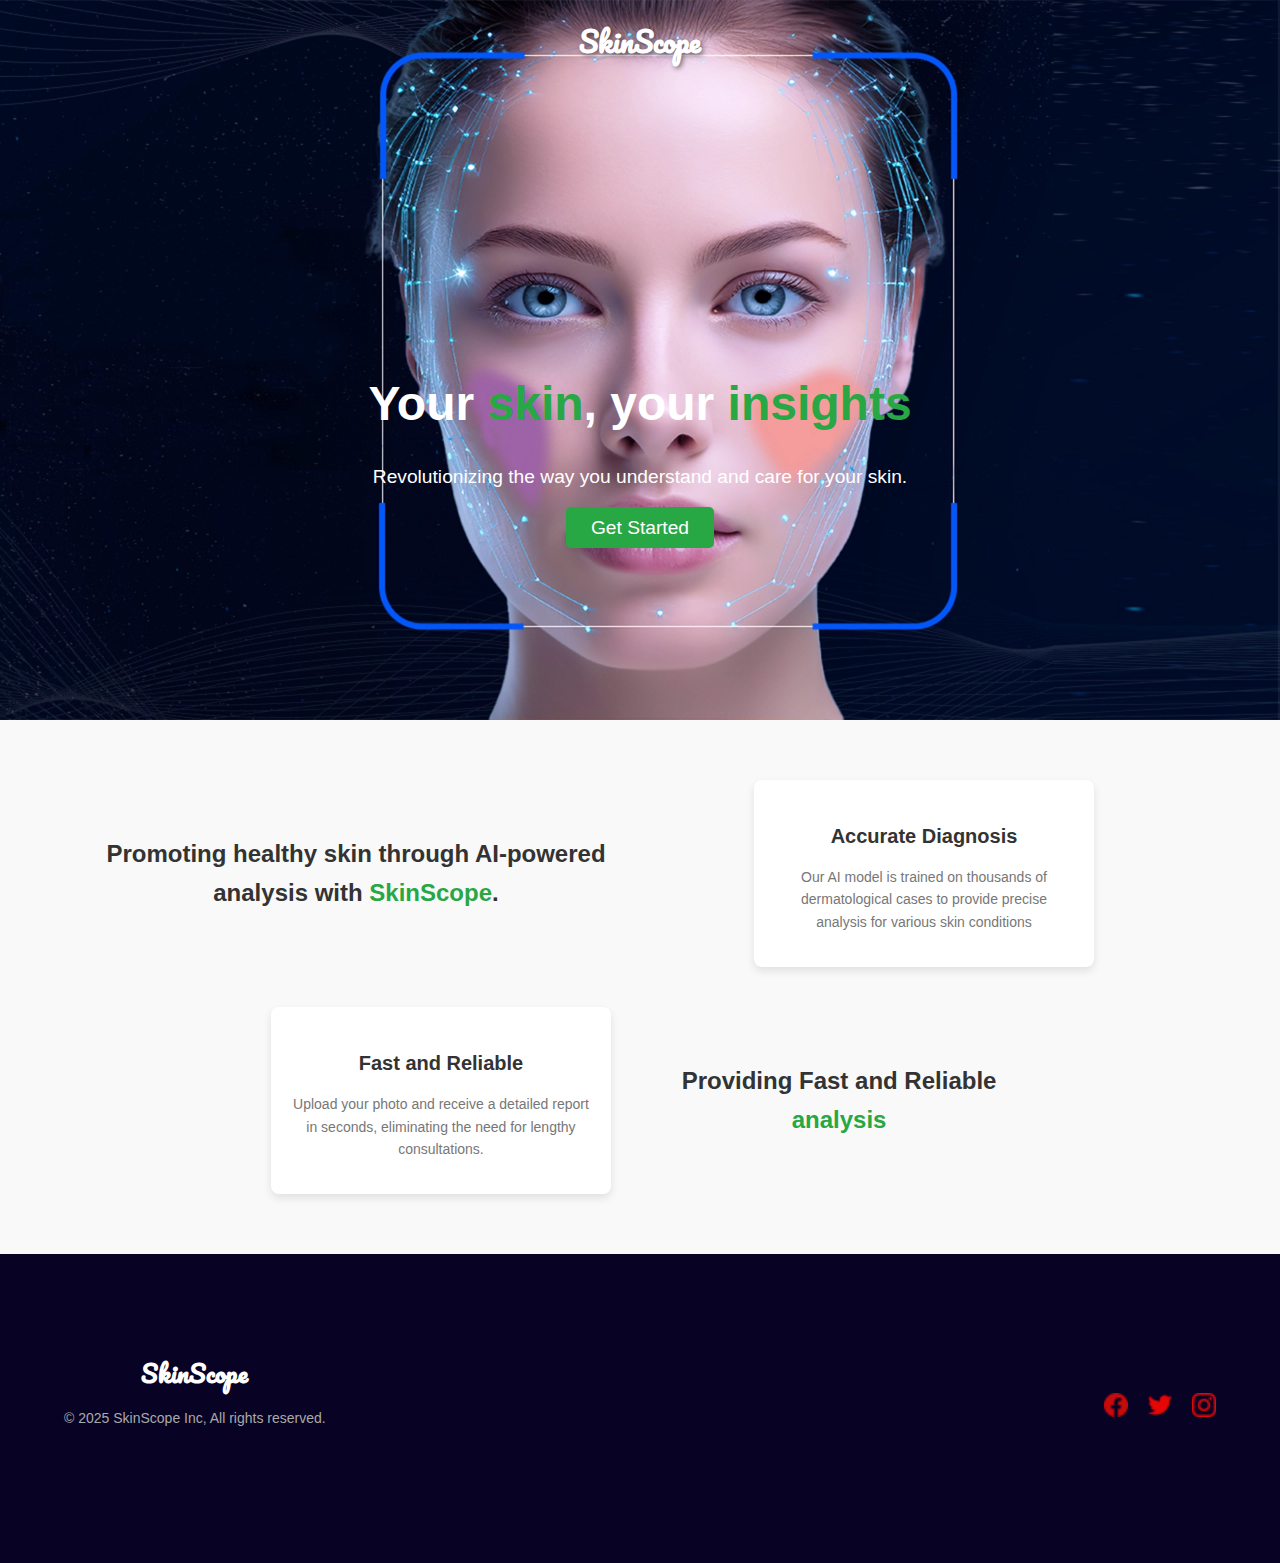
<file: index.html>
<!DOCTYPE html>
<html lang="en">
<head>
    <meta charset="UTF-8">
    <meta name="viewport" content="width=device-width, initial-scale=1.0">
    <title>Main Page</title>
    <link rel="stylesheet" href="public/css/style.css">
    <link href="https://fonts.googleapis.com/css2?family=Pacifico&display=swap" rel="stylesheet">
    <link rel='stylesheet' href='https://cdn-uicons.flaticon.com/2.6.0/uicons-regular-rounded/css/uicons-regular-rounded.css'>
    <link rel='stylesheet' href='https://cdn-uicons.flaticon.com/2.6.0/uicons-thin-straight/css/uicons-thin-straight.css'>
</head>
<body>
    <!-- Header -->
    <header class="header">
        <div class="logo-container">
            <h1 class="logo">SkinScope</h1>
        </div>
        <div class="hero-content">
            <h2>Your <span class="highlight">skin</span>, your <span class="highlight">insights</span></h2>
            <p>Revolutionizing the way you understand and care for your skin.</p>
            <a href="upload.html" class="button primary">Get Started</a>
        </div>
    </header>
    
  
  <section class="features">
    <div class="container">
        <!-- First Row -->
        <div class="row">
            <div class="text">
                <h2>Promoting healthy skin through AI-powered analysis with <span class="highlight">SkinScope</span>.</h2>
            </div>

            <div class="table">
                <div class="feature-card">
                  <i class="fi fi-rr-analyse" style="font-size: 50px; color: #28a745;"></i>
                    <h3>Accurate Diagnosis</h3>
                    <p>Our AI model is trained on thousands of dermatological cases to provide precise analysis for various skin conditions</p>
                </div>
            </div>
        </div>

        <!-- Second Row -->
        <div class="row">
            <div class="table">
                <div class="feature-card">
                  <i class="fi fi-ts-clock" style="font-size: 50px; color: #28a745;"></i>
                    <h3>Fast and Reliable</h3>
                    <p>Upload your photo and receive a detailed report in seconds, eliminating the need for lengthy consultations.</p>
                </div>
            </div>
            <div class="text">
                <h2>Providing Fast and Reliable  <span class="highlight">analysis</span></h2>
            </div>
        </div>
    </div>
</section>


    
    <!-- Footer -->
    <footer class="footer">
      <div class="container">
          <div class="footer-top">
              <h1 class="footer-logo">SkinScope</h1>
              <p>© 2025 SkinScope Inc, All rights reserved.</p>
          </div>
          <div class="footer-links">
             
            
          </div>
          <div class="footer-social">
              <a href="#"><img src="public/images/facebook (2).png" alt="Facebook"></a>
              <a href="#"><img src="public/images/twitter.png" alt="Twitter"></a>
              <a href="#"><img src="public/images/instagram.png" alt="Instagram"></a>
          </div>
      </div>
  </footer>
  
</body>
</html>
</file>
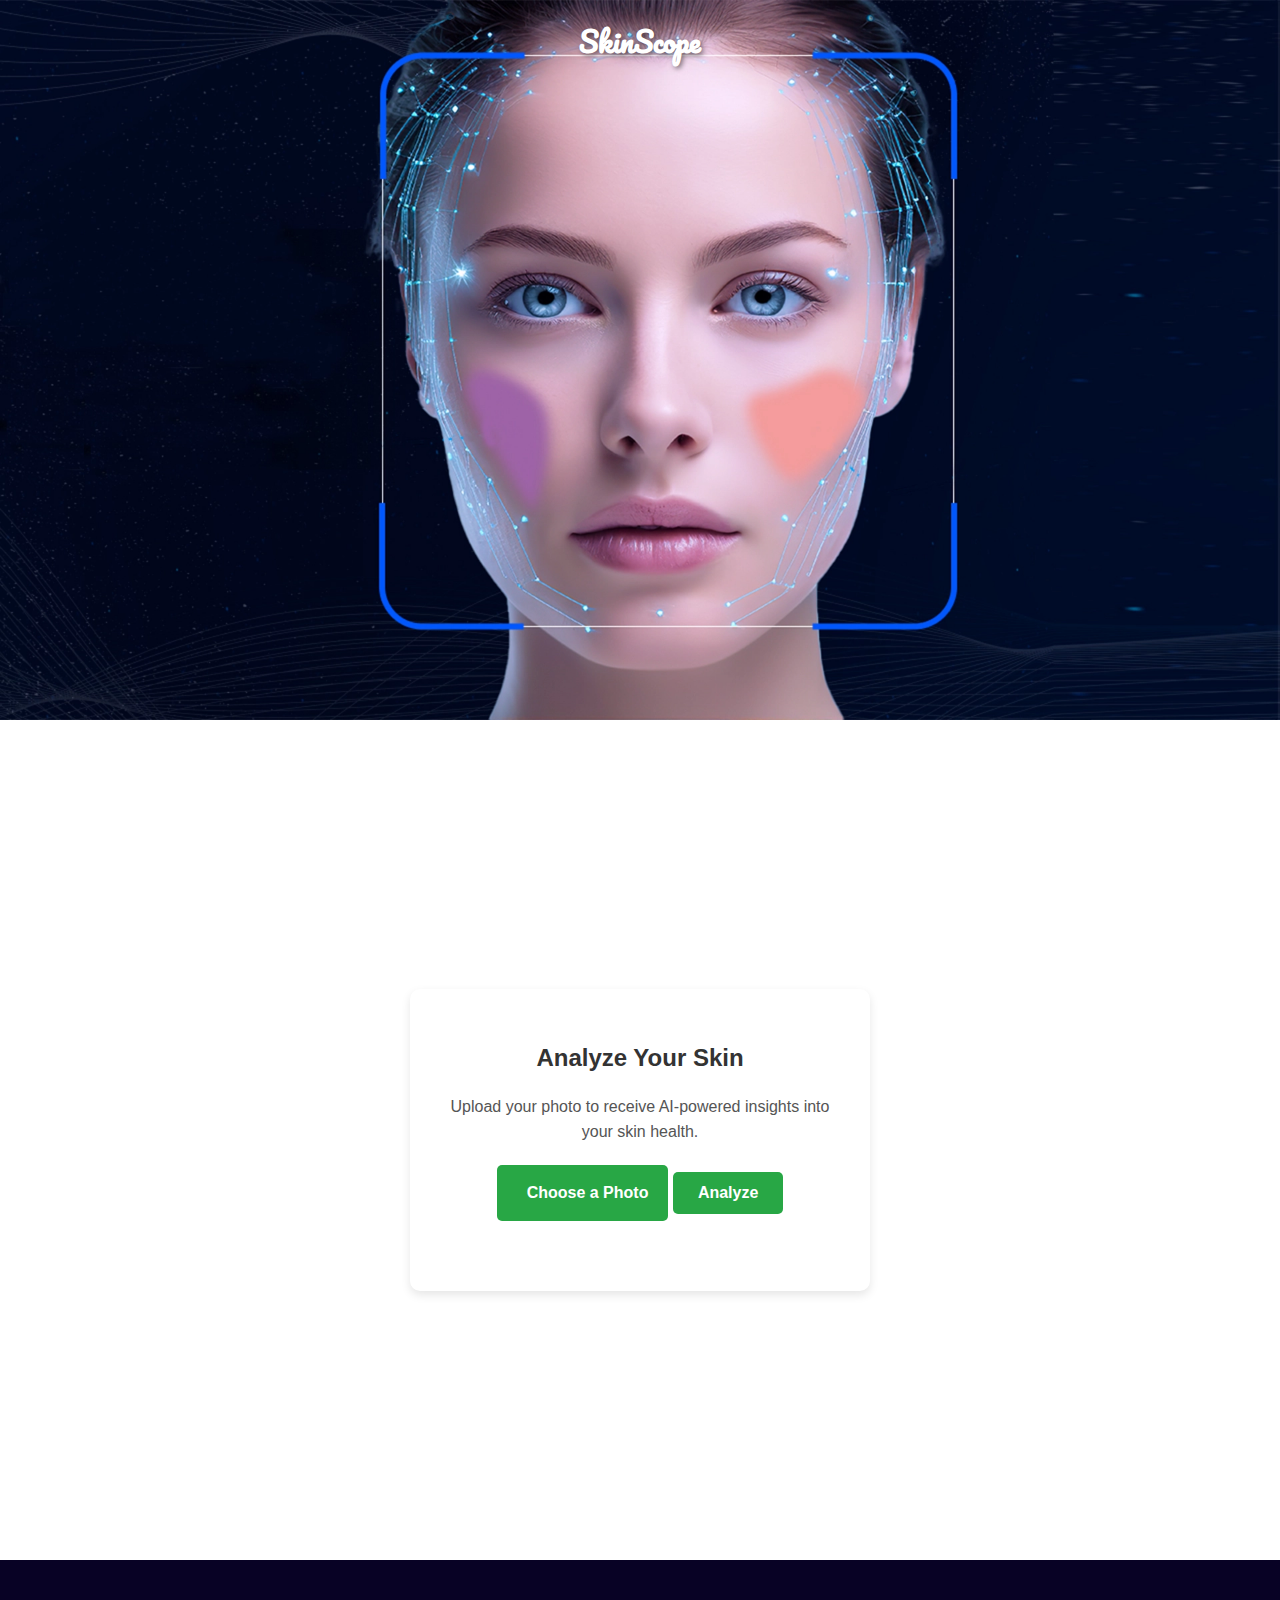
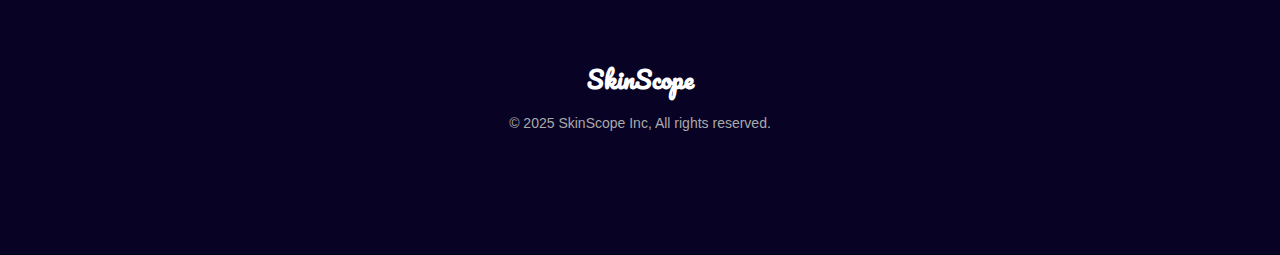
<file: upload.html>
<!DOCTYPE html>
<html lang="en">
<head>
    <meta charset="UTF-8">
    <meta name="viewport" content="width=device-width, initial-scale=1.0">
    <title>Upload Your Photo</title>
    <link rel="stylesheet" href="public/css/style.css">
    <link href="https://fonts.googleapis.com/css2?family=Pacifico&display=swap" rel="stylesheet">
    <link rel='stylesheet' href='https://cdn-uicons.flaticon.com/2.6.0/uicons-regular-rounded/css/uicons-regular-rounded.css'>
    <link rel='stylesheet' href='https://cdn-uicons.flaticon.com/2.6.0/uicons-thin-straight/css/uicons-thin-straight.css'>
</head>
<body>
  <header class="header">
    <div class="logo-container">
      <a href="index.html" class="home-button">
        <img src="public/images/home (1).png" alt="Home" class="home-icon">
    </a>
        <h1 class="logo">SkinScope</h1>
    </div>
</header>

    <main class="main">
        <div class="upload-container">
            <div class="upload-card">
                <h2>Analyze Your Skin</h2>
                <p>Upload your photo to receive AI-powered insights into your skin health.</p>
                <form id="upload-form" enctype="multipart/form-data">
                    <label for="photo-upload" class="upload-label">
                        <i class="fi fi-rr-upload"></i> Choose a Photo
                        <input type="file" id="photo-upload" name="photo" accept="image/*" required hidden>
                    </label>
                    <button type="submit" class="button primary">Analyze</button>
                </form>
                <div id="result" class="result"></div>
            </div>
        </div>
    </main>
    <footer class="footer">
      <div class="footer-top">
        <h1 class="footer-logo">SkinScope</h1>
        <p>© 2025 SkinScope Inc, All rights reserved.</p>
    </div>
    </footer>
    <script src="public/js/upload.js"></script>
</body>
</html>
</file>
<file: public/css/style.css>
/* General Styles */
body {
  margin: 0;
  font-family: Arial, sans-serif;
  color: #333;
  line-height: 1.6;
}

.container {
  width: 90%;
  max-width: 1200px;
  margin: 0 auto;
  display: flex;
  justify-content: space-between;
  align-items: center;
}

/* Header */
.header {
  background: url('../images/HeaderImage.webp') center/cover no-repeat;
  color: #fff;
  height: 80vh;
  display: flex;
  flex-direction: column;
  align-items: center;
  justify-content: center;
  position: relative;
  text-align: center;
}

/* Logo Container */
.logo-container {
  position: absolute;
  top: 20px; /* Adjust to fine-tune distance from the top */
  left: 50%;
  transform: translateX(-50%);
  z-index: 10;
}

.logo {
  font-size: 50px;
  font-weight: bold;
  color: #fff;
  font-family: 'Pacifico', cursive; /* Use a stylish font */
  margin: 0;
  text-shadow: 2px 2px 5px rgba(0, 0, 0, 0.5);
}

/* Hero Content */
.hero-content {
  margin-top: 150px; /* Push content to the vertical center */
}

.hero-content h2 {
  font-size: 3rem;
  font-weight: bold;
  margin-bottom: 10px;
}

.hero-content p {
  font-size: 1.2rem;
  margin-bottom: 20px;
}

.hero-content .button.primary {
  background: #28a745;
  color: #fff;
  padding: 10px 25px;
  border: none;
  border-radius: 5px;
  text-decoration: none;
  font-size: 1.2rem;
  transition: background 0.3s ease;
}

.hero-content .button.primary:hover {
  background: #218838;
}


/* Hero Section */
.hero {
  text-align: center;
  position: relative;
  margin-bottom: 150px;
  margin-left: 50px;
  z-index: 2;
  padding: 20px;

}

.hero h2 {
  font-size: 4rem;
  font-weight: bold;
  margin: 20px 0;
}

.hero p {
  font-size: 1.5rem;
  margin: 10px 0 30px;
  font-weight: 300;
}

.hero .button.primary {
  background: #28a745;
  color: #fff;
  border: none;
  padding: 12px 25px;
  text-decoration: none;
  font-size: 1.2rem;
  border-radius: 5px;
  transition: background 0.3s ease;
}

.hero .button.primary:hover {
  background: #218838;
}


/* Footer */
.footer {
  background: #080225;
  color: #fff;
  padding: 100px 0;
  text-align: center;
  position: relative;
}

.footer .container {
  max-width: 1200px;
  margin: 0 auto;
  padding: 0 20px;
}

.footer-top {
  margin-bottom: 20px;
}

.footer-logo {
  font-family: 'Pacifico', cursive; /* Use the chosen font */
  font-size: 24px;
  font-weight: bold;
  margin: 0;
}

.footer p {
  font-size: 14px;
  color: #aaa;
}

.footer-links {
  display: flex;
  justify-content: center;
  gap: 40px;
  margin-bottom: 20px;
}

.footer-column {
  display: flex;
  flex-direction: column;
  gap: 10px;
}

.footer-column a {
  color: #aaa;
  text-decoration: none;
  font-size: 14px;
  transition: color 0.3s ease;
}

.footer-column a:hover {
  color: #fff;
}

.footer-social {
  display: flex;
  justify-content: center;
  gap: 20px;
}

.footer-social a img {
  width: 24px;
  height: 24px;
  transition: opacity 0.3s ease;
}

.footer-social a img:hover {
  opacity: 0.7;
}


/* Features Section */
.features {
  background: #f9f9f9;
  padding: 60px 20px;
}

.features .container {
  max-width: 1200px;
  margin: 0 auto;
  display: flex;
  flex-direction: column;
  gap: 40px; /* Space between rows */
}

/* Row Layout */
.row {
  display: flex;
  align-items: center;
  justify-content: space-between;
  gap: 20px; /* Space between text and table */
}

/* Text Styling */
.text {
  flex: 1; /* Take up equal space as the table */
  text-align: center;
}

.text h2 {
  font-size: 24px;
  font-weight: bold;
  color: #333;
}

.text .highlight {
  color: #28a745;
}

.highlight{
  color: #28a745;
}

/* Table Styling */
.table {
  flex: 1; /* Take up equal space as the text */
  display: flex;
  justify-content: center;
}

.feature-card {
  background: #fff;
  border-radius: 8px;
  box-shadow: 0 4px 8px rgba(0, 0, 0, 0.1);
  padding: 20px;
  text-align: center;
  max-width: 300px;
}

.feature-card .feature-icon {
  width: 50px;
  height: 50px;
  margin-bottom: 15px;
}

.feature-card h3 {
  font-size: 20px;
  font-weight: bold;
  color: #333;
  margin-bottom: 10px;
}

.feature-card p {
  font-size: 14px;
  color: #777;
  line-height: 1.6;
}



/* General Page Styling */




.header .logo {
  font-size: 28px;
  font-weight: bold;
  margin: 0;
  
}

/* Upload Container */
.upload-container {
  display: flex;
  justify-content: center;
  align-items: center;
  min-height: calc(100vh - 100px); /* Adjust for footer */
  padding: 20px;
}

.upload-card {
  background: #fff;
  padding: 30px;
  border-radius: 10px;
  box-shadow: 0 4px 10px rgba(0, 0, 0, 0.1);
  max-width: 400px;
  text-align: center;
}

.upload-card h2 {
  font-size: 24px;
  color: #333;
  margin-bottom: 10px;
}

.upload-card p {
  font-size: 16px;
  color: #555;
  margin-bottom: 20px;
}

/* File Upload */
.upload-label {
  display: inline-block;
  padding: 15px 20px;
  background: #28a745;
  color: #fff;
  font-size: 16px;
  font-weight: bold;
  border-radius: 5px;
  cursor: pointer;
  margin-bottom: 20px;
  transition: background 0.3s ease;
}

.upload-label:hover {
  background: #218838;
}

.upload-label i {
  margin-right: 10px;
}

input[type="file"] {
  display: none; /* Hidden file input */
}

/* Submit Button */
button.primary {
  background: #28a745;
  color: #fff;
  border: none;
  padding: 12px 25px;
  font-size: 16px;
  font-weight: bold;
  border-radius: 5px;
  cursor: pointer;
  transition: background 0.3s ease;
}

button.primary:hover {
  background: #218838;
}

/* Results Section */
.result {
  margin-top: 20px;
  font-size: 16px;
  color: #555;
}





/* Home Button Styling */
.home-button {
  position: absolute;
  top: 20px;
  right: 900px;
  display: inline-block;
  width: 60px; /* Circle width */
  height: 60px; /* Circle height */
  border-radius: 50%; /* Makes the element circular */
  background: #080225; /* Green background for visibility */
  border: 3px solid #fff; /* White border for contrast */
  display: flex;
  align-items: center;
  justify-content: center;
  box-shadow: 0 4px 10px rgba(0, 0, 0, 0.3); /* Add shadow for depth */
  transition: transform 0.3s ease, background 0.3s ease;
}

.home-button:hover {
  transform: scale(1.1); /* Slight zoom effect on hover */
  background: #080225; /* Slightly darker green on hover */
}

.home-button img {
  width: 40%; /* Adjust size of the image inside the circle */
  height: auto;
  filter: invert(100%) brightness(200%); /* Makes the icon white */
}
</file>
